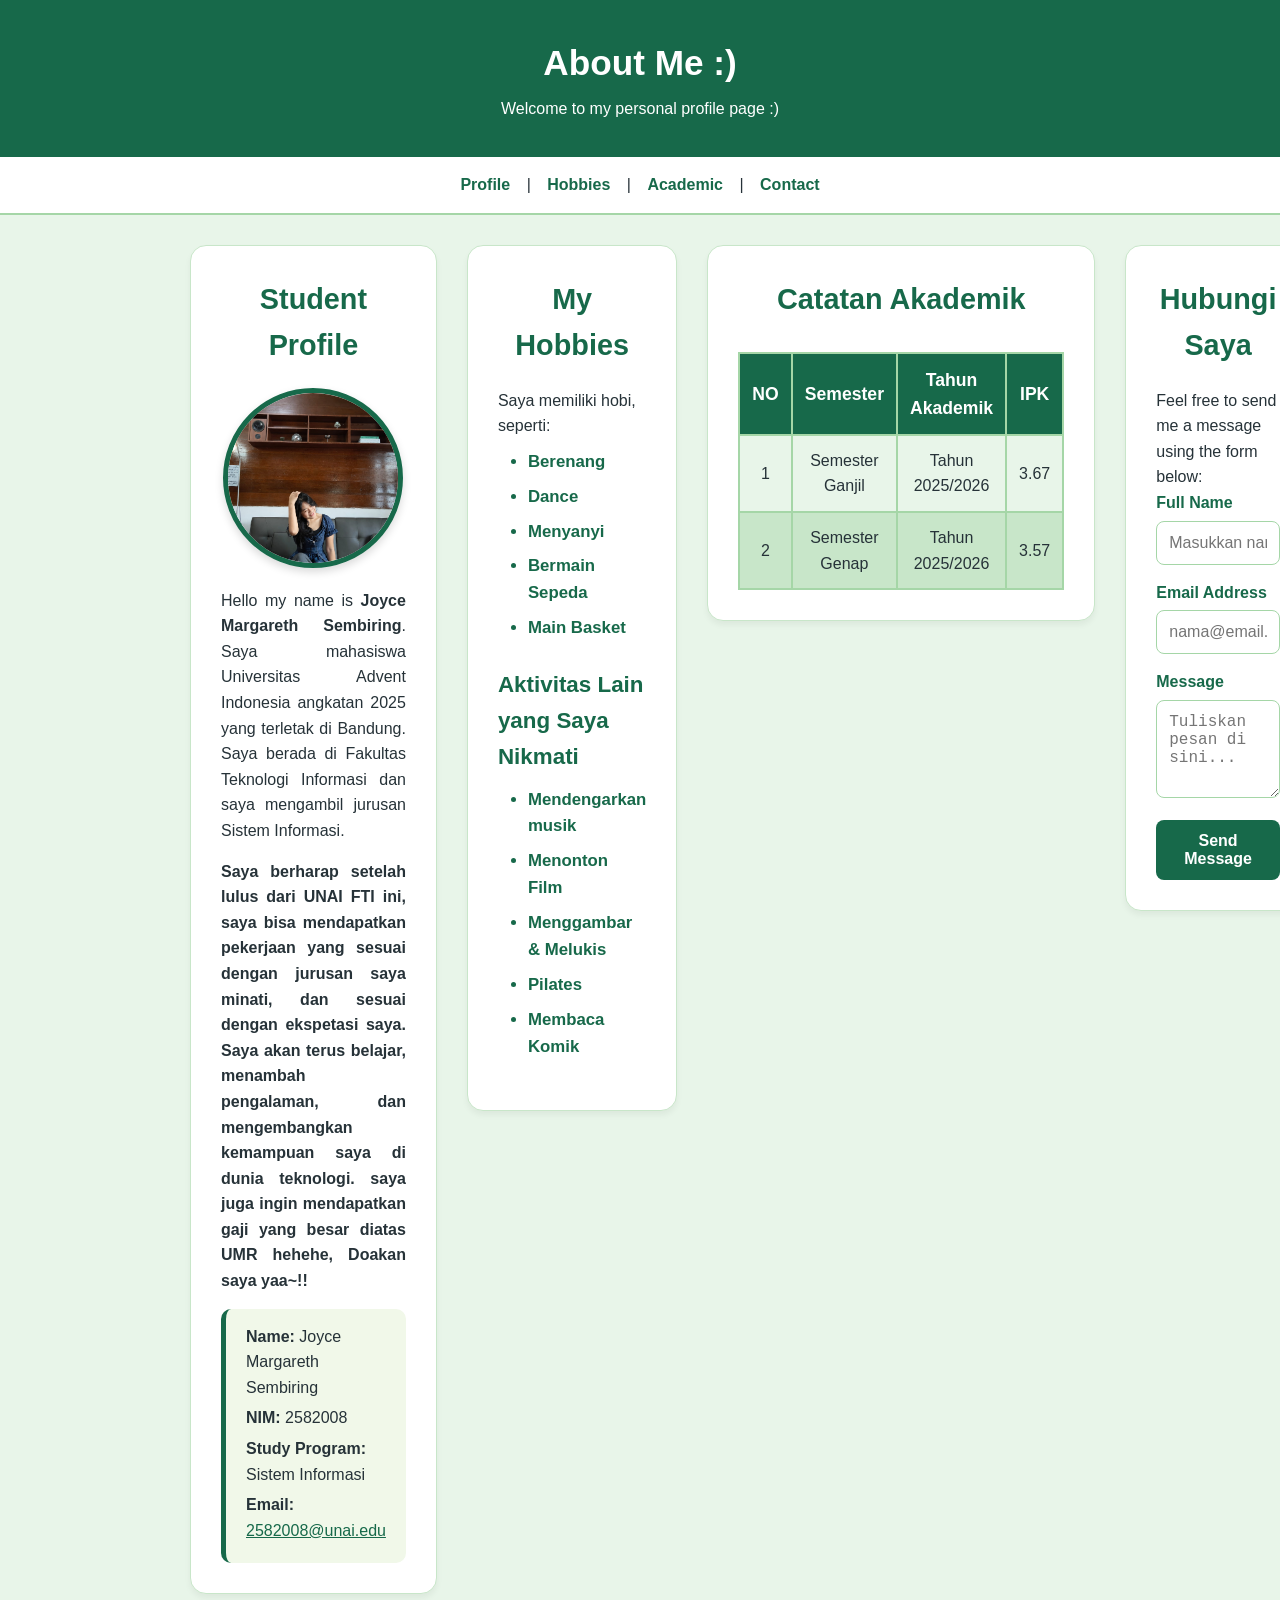
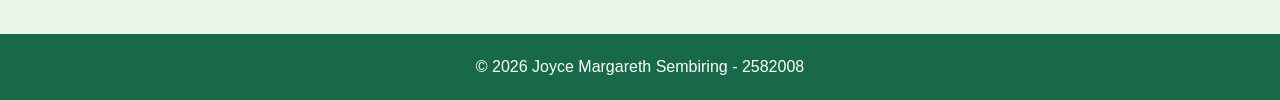
<file: index.html>
<!DOCTYPE html>
<html lang="id">
<head>
    <meta charset="UTF-8">
    <meta name="viewport" content="width=device-width, initial-scale=1.0">
    <title>About Me | Joyce Margareth Sembiring</title>
    <link rel="stylesheet" href="style.css">
</head>
<body>
    <!-- HEADER -->
    <header>
        <h1>About Me :)</h1>
        <p>Welcome to my personal profile page :)</p>
    </header>

    <!-- NAVIGATION -->
    <nav>
        <a href="#profile">Profile</a> |
        <a href="#hobbies">Hobbies</a> |
        <a href="#academic">Academic</a> |
        <a href="#contact">Contact</a>
    </nav>

    <!-- MAIN CONTENT -->
    <main class="content-grid">
        <!-- PROFILE SECTION -->
        <section id="profile" class="profile-card">
            <h2>Student Profile</h2>
            
            <!-- FOTO PROFIL -->
            <div class="photo-wrapper">
                <img src="fotoku.jpg.jpeg" alt="Foto Joyce Margareth Sembiring" class="profile-photo">
            </div>
            
            <div class="profile-info">
                <p>Hello my name is <b>Joyce Margareth Sembiring</b>. Saya mahasiswa Universitas Advent Indonesia angkatan 2025 yang terletak di Bandung. Saya berada di Fakultas Teknologi Informasi dan saya mengambil jurusan Sistem Informasi.</p>
                <p><b>Saya berharap setelah lulus dari UNAI FTI ini, saya bisa mendapatkan pekerjaan yang sesuai dengan jurusan saya minati, dan sesuai dengan ekspetasi saya. Saya akan terus belajar, menambah pengalaman, dan mengembangkan kemampuan saya di dunia teknologi. saya juga ingin mendapatkan gaji yang besar diatas UMR hehehe, Doakan saya yaa~!!</b></p>
                
                <div class="info-details">
                    <p><b>Name:</b> Joyce Margareth Sembiring</p>
                    <p><b>NIM:</b> 2582008</p>
                    <p><b>Study Program:</b> Sistem Informasi</p>
                    <p><b>Email:</b> <a href="mailto:2582008@unai.edu">2582008@unai.edu</a></p>
                </div>
            </div>
        </section>

        <!-- HOBBIES SECTION -->
        <section id="hobbies">
            <h2>My Hobbies</h2>
            <p>Saya memiliki hobi, seperti:</p>
            <ul>
                <li>Berenang</li>
                <li>Dance</li>
                <li>Menyanyi</li>
                <li>Bermain Sepeda</li>
                <li>Main Basket</li>
            </ul>

            <h3>Aktivitas Lain yang Saya Nikmati</h3>
            <ul>
                <li>Mendengarkan musik</li>
                <li>Menonton Film</li>
                <li>Menggambar & Melukis</li>
                <li>Pilates</li>
                <li>Membaca Komik</li>
            </ul>
        </section>

        <!-- ACADEMIC SECTION -->
        <section id="academic">
            <h2>Catatan Akademik</h2>
            <div class="table-container">
                <table>
                    <thead>
                        <tr>
                            <th>NO</th>
                            <th>Semester</th>
                            <th>Tahun Akademik</th>
                            <th>IPK</th>
                        </tr>
                    </thead>
                    <tbody>
                        <tr>
                            <td>1</td>
                            <td>Semester Ganjil</td>
                            <td>Tahun 2025/2026</td>
                            <td>3.67</td>
                        </tr>
                        <tr>
                            <td>2</td>
                            <td>Semester Genap</td>
                            <td>Tahun 2025/2026</td>
                            <td>3.57</td>
                        </tr>
                    </tbody>
                </table>
            </div>
        </section>

        <!-- CONTACT SECTION -->
        <section id="contact">
            <h2>Hubungi Saya</h2>
            <p>Feel free to send me a message using the form below:</p>
            <form action="#" method="post" onsubmit="alert('Pesan berhasil terkirim!'); return false;">
                <div class="form-group">
                    <label for="fullname">Full Name</label>
                    <input type="text" id="fullname" name="fullname" required placeholder="Masukkan nama Anda">
                </div>
                <div class="form-group">
                    <label for="email">Email Address</label>
                    <input type="email" id="email" name="email" required placeholder="nama@email.com">
                </div>
                <div class="form-group">
                    <label for="message">Message</label>
                    <textarea id="message" name="message" rows="4" required placeholder="Tuliskan pesan di sini..."></textarea>
                </div>
                <button type="submit">Send Message</button>
            </form>
        </section>
    </main>

    <!-- FOOTER -->
    <footer>
        <p>&copy; 2026 Joyce Margareth Sembiring - 2582008</p>
    </footer>
</body>
</html>
</file>
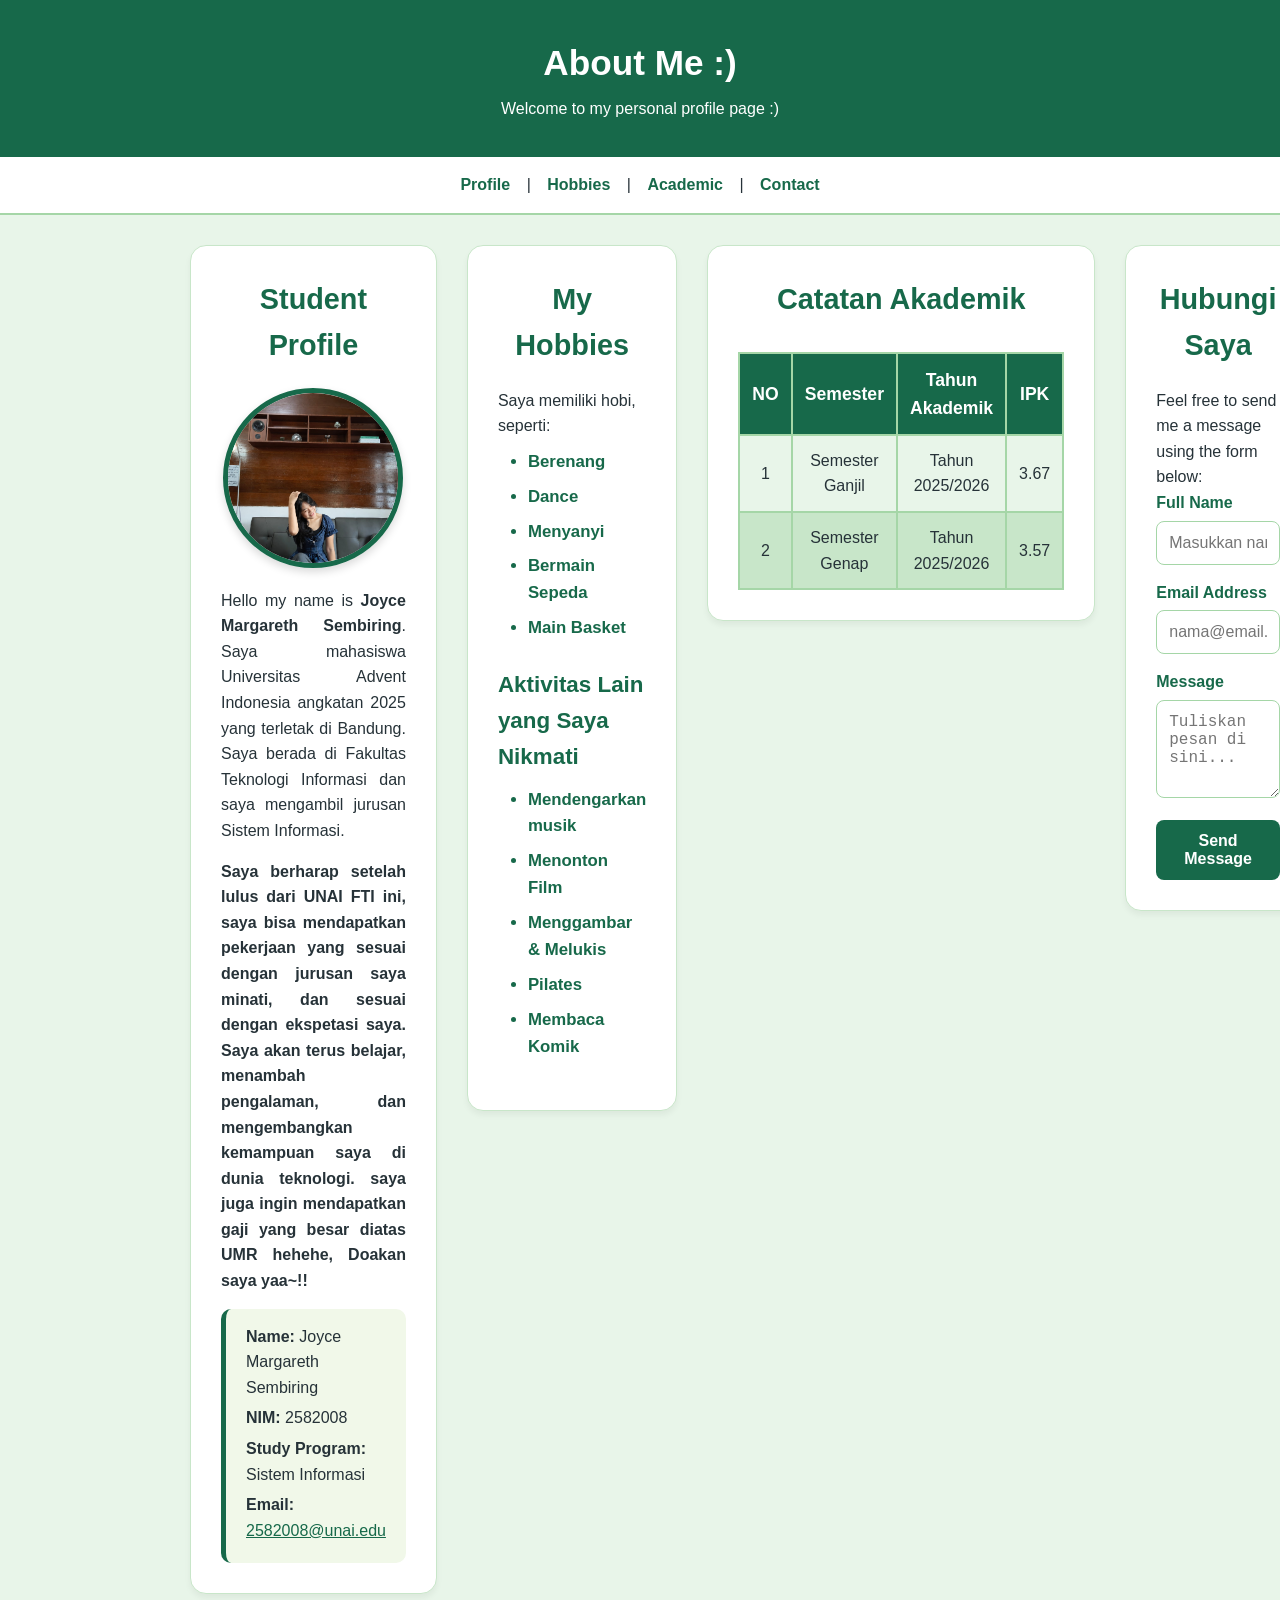
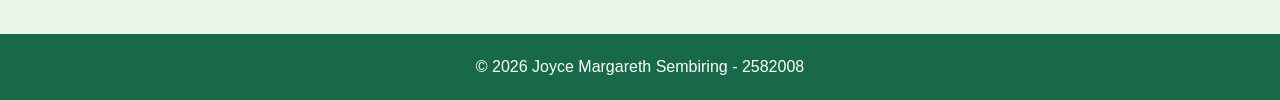
<file: 30Sep-AboutMe-Responsive.html>
<!DOCTYPE html>
<html lang="id">
<head>
    <meta charset="UTF-8">
    <meta name="viewport" content="width=device-width, initial-scale=1.0">
    <title>About Me | Joyce Margareth Sembiring</title>
    <link rel="stylesheet" href="style.css">
</head>
<body>
    <!-- HEADER -->
    <header>
        <h1>About Me :)</h1>
        <p>Welcome to my personal profile page :)</p>
    </header>

    <!-- NAVIGATION -->
    <nav>
        <a href="#profile">Profile</a> |
        <a href="#hobbies">Hobbies</a> |
        <a href="#academic">Academic</a> |
        <a href="#contact">Contact</a>
    </nav>

    <!-- MAIN CONTENT -->
    <main class="content-grid">
        <!-- PROFILE SECTION -->
        <section id="profile" class="profile-card">
            <h2>Student Profile</h2>
            
            <!-- FOTO PROFIL -->
            <div class="photo-wrapper">
                <img src="fotoku.jpg.jpeg" alt="Foto Joyce Margareth Sembiring" class="profile-photo">
            </div>
            
            <div class="profile-info">
                <p>Hello my name is <b>Joyce Margareth Sembiring</b>. Saya mahasiswa Universitas Advent Indonesia angkatan 2025 yang terletak di Bandung. Saya berada di Fakultas Teknologi Informasi dan saya mengambil jurusan Sistem Informasi.</p>
                <p><b>Saya berharap setelah lulus dari UNAI FTI ini, saya bisa mendapatkan pekerjaan yang sesuai dengan jurusan saya minati, dan sesuai dengan ekspetasi saya. Saya akan terus belajar, menambah pengalaman, dan mengembangkan kemampuan saya di dunia teknologi. saya juga ingin mendapatkan gaji yang besar diatas UMR hehehe, Doakan saya yaa~!!</b></p>
                
                <div class="info-details">
                    <p><b>Name:</b> Joyce Margareth Sembiring</p>
                    <p><b>NIM:</b> 2582008</p>
                    <p><b>Study Program:</b> Sistem Informasi</p>
                    <p><b>Email:</b> <a href="mailto:2582008@unai.edu">2582008@unai.edu</a></p>
                </div>
            </div>
        </section>

        <!-- HOBBIES SECTION -->
        <section id="hobbies">
            <h2>My Hobbies</h2>
            <p>Saya memiliki hobi, seperti:</p>
            <ul>
                <li>Berenang</li>
                <li>Dance</li>
                <li>Menyanyi</li>
                <li>Bermain Sepeda</li>
                <li>Main Basket</li>
            </ul>

            <h3>Aktivitas Lain yang Saya Nikmati</h3>
            <ul>
                <li>Mendengarkan musik</li>
                <li>Menonton Film</li>
                <li>Menggambar & Melukis</li>
                <li>Pilates</li>
                <li>Membaca Komik</li>
            </ul>
        </section>

        <!-- ACADEMIC SECTION -->
        <section id="academic">
            <h2>Catatan Akademik</h2>
            <div class="table-container">
                <table>
                    <thead>
                        <tr>
                            <th>NO</th>
                            <th>Semester</th>
                            <th>Tahun Akademik</th>
                            <th>IPK</th>
                        </tr>
                    </thead>
                    <tbody>
                        <tr>
                            <td>1</td>
                            <td>Semester Ganjil</td>
                            <td>Tahun 2025/2026</td>
                            <td>3.67</td>
                        </tr>
                        <tr>
                            <td>2</td>
                            <td>Semester Genap</td>
                            <td>Tahun 2025/2026</td>
                            <td>3.57</td>
                        </tr>
                    </tbody>
                </table>
            </div>
        </section>

        <!-- CONTACT SECTION -->
        <section id="contact">
            <h2>Hubungi Saya</h2>
            <p>Feel free to send me a message using the form below:</p>
            <form action="#" method="post" onsubmit="alert('Pesan berhasil terkirim!'); return false;">
                <div class="form-group">
                    <label for="fullname">Full Name</label>
                    <input type="text" id="fullname" name="fullname" required placeholder="Masukkan nama Anda">
                </div>
                <div class="form-group">
                    <label for="email">Email Address</label>
                    <input type="email" id="email" name="email" required placeholder="nama@email.com">
                </div>
                <div class="form-group">
                    <label for="message">Message</label>
                    <textarea id="message" name="message" rows="4" required placeholder="Tuliskan pesan di sini..."></textarea>
                </div>
                <button type="submit">Send Message</button>
            </form>
        </section>
    </main>

    <!-- FOOTER -->
    <footer>
        <p>&copy; 2026 Joyce Margareth Sembiring - 2582008</p>
    </footer>
</body>
</html>
</file>
<file: style.css>
* {
    box-sizing: border-box;
    margin: 0;
    padding: 0;
}

body {
    font-family: Arial, Helvetica, sans-serif;
    font-size: 1rem;
    line-height: 1.6;
    color: #263238;
    background-color: #e8f5e9;
}

a {
    color: #17694a;
}

header {
    padding: 35px 20px;
    background-color: #17694a;
    color: white;
    text-align: center;
}

header h1 {
    font-size: 2.2rem;
    margin-bottom: 5px;
}

nav {
    padding: 15px 20px;
    background-color: #ffffff;
    border-bottom: 2px solid #a5d6a7;
    text-align: center;
    position: sticky;
    top: 0;
    z-index: 100;
}

nav a {
    display: inline-block;
    margin: 0 12px;
    color: #17694a;
    font-weight: bold;
    text-decoration: none;
}

nav a:hover {
    text-decoration: underline;
}

main {
    width: 90%;
    max-width: 900px;
    margin: 30px auto;
}

.content-grid {
    display: flex;
    flex-direction: column;
    gap: 30px;
}

section {
    padding: 30px;
    background-color: #ffffff;
    border: 1px solid #c8e6c9;
    border-radius: 16px;
    box-shadow: 0 4px 6px rgba(0, 0, 0, 0.05);
}

section h2 {
    color: #17694a;
    text-align: center;
    font-size: 1.8rem;
    font-weight: bold;
    margin-bottom: 20px;
}

section h3 {
    color: #17694a;
    font-size: 1.4rem;
    font-weight: bold;
    margin-top: 25px;
    margin-bottom: 12px;
}

.photo-wrapper {
    display: flex;
    justify-content: center;
    align-items: center;
    margin-bottom: 20px;
}

.profile-photo {
    width: 180px;
    height: 180px;
    object-fit: cover;
    border-radius: 50%;
    border: 5px solid #17694a;
    box-shadow: 0 4px 8px rgba(0, 0, 0, 0.15);
}

.profile-info p {
    margin-bottom: 15px;
    text-align: justify;
}

.info-details {
    background-color: #f1f8e9;
    padding: 15px 20px;
    border-radius: 10px;
    border-left: 5px solid #17694a;
    margin-top: 15px;
}

.info-details p {
    margin-bottom: 5px;
    text-align: left;
}

#hobbies p {
    margin-bottom: 10px;
}

#hobbies ul {
    margin-left: 30px;
    margin-bottom: 20px;
}

#hobbies ul li {
    margin-bottom: 8px;
    font-size: 1.05rem;
    color: #17694a;
    font-weight: 600;
}

.table-container {
    overflow-x: auto;
}

table {
    width: 100%;
    border-collapse: collapse;
    margin-top: 10px;
}

th, td {
    border: 2px solid #a5d6a7;
    padding: 12px;
    text-align: center;
}

th {
    background-color: #17694a;
    color: white;
    font-size: 1.1rem;
}

tbody tr {
    background-color: #e8f5e9;
    font-weight: 500;
}

tbody tr:nth-child(even) {
    background-color: #c8e6c9;
}

.form-group {
    margin-bottom: 15px;
}

.form-group label {
    display: block;
    font-weight: bold;
    margin-bottom: 5px;
    color: #17694a;
}

.form-group input,
.form-group textarea {
    width: 100%;
    padding: 12px;
    border: 1px solid #a5d6a7;
    border-radius: 8px;
    font-size: 1rem;
    outline: none;
}

.form-group input:focus,
.form-group textarea:focus {
    border-color: #17694a;
    box-shadow: 0 0 5px rgba(23, 105, 74, 0.3);
}

button[type="submit"] {
    background-color: #17694a;
    color: white;
    border: none;
    padding: 12px 28px;
    border-radius: 8px;
    font-size: 1rem;
    font-weight: bold;
    cursor: pointer;
}

button[type="submit"]:hover {
    background-color: #0f4631;
}

footer {
    text-align: center;
    padding: 20px;
    color: #ffffff;
    background-color: #17694a;
    margin-top: 40px;
}

/* === KODE BARU UNTUK DESAIN RESPONSIF KETIKA DIBUKA DI LAPTOP === */
@media (min-width: 768px) {
    .content-grid {
        flex-direction: row; /* Membuat kotak profil berjajar ke samping, bukan ke bawah */
        align-items: flex-start;
    }
    
    section {
        flex: 1; /* Membagi ukuran kotak kiri dan kanan agar sama rata */
    }
}
</file>
